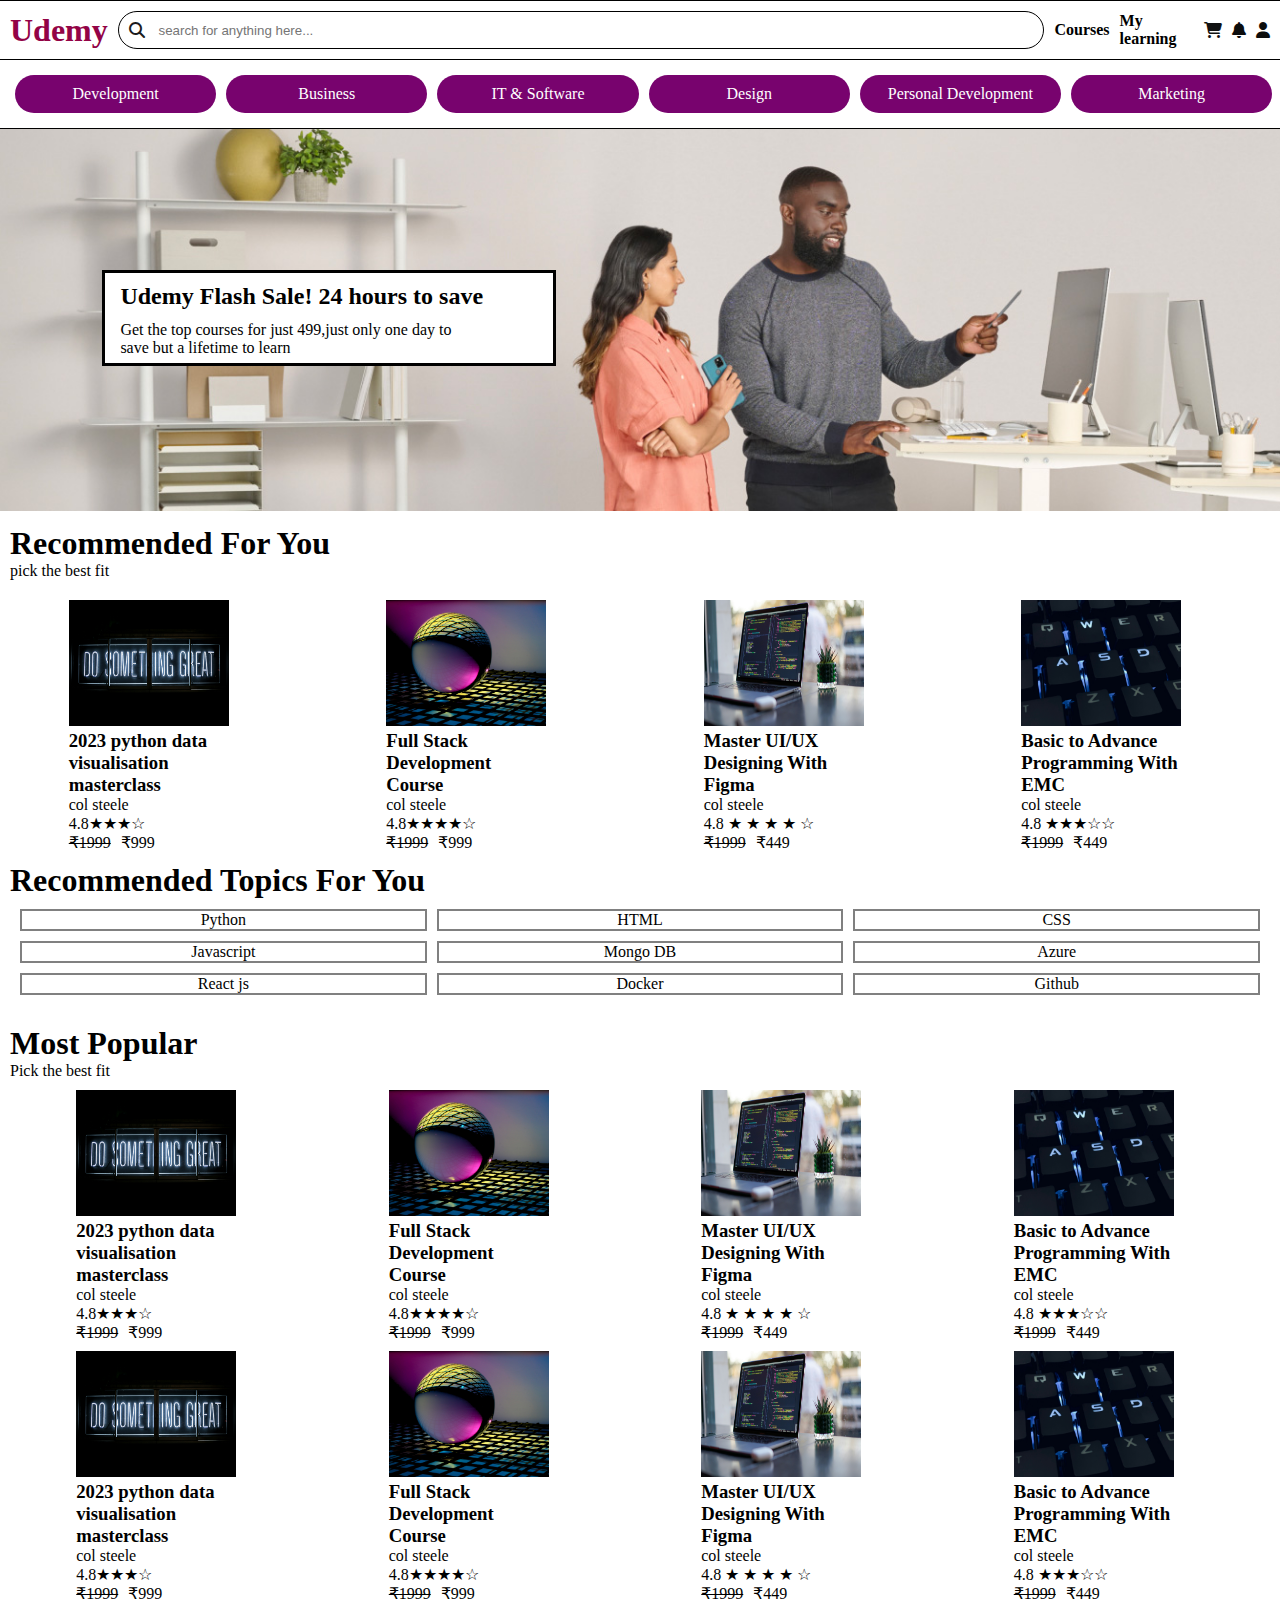
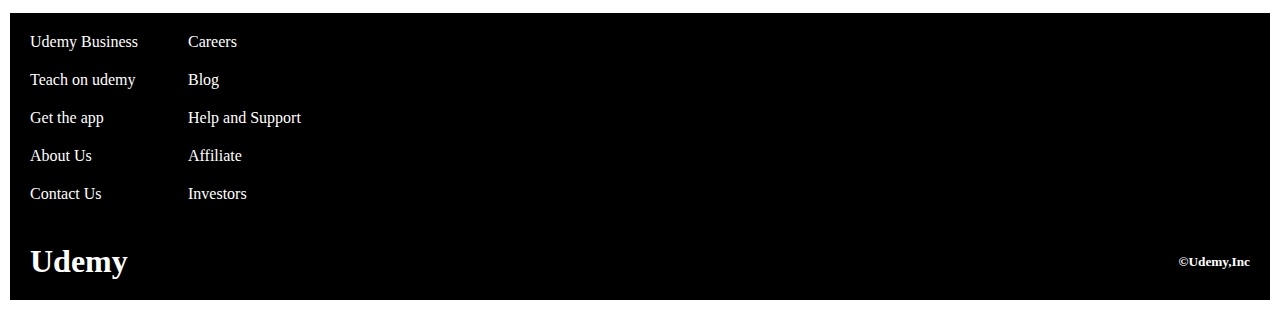
<file: index.html>
<!DOCTYPE html>
<html lang="en">

<head>
    <meta charset="UTF-8">
    <meta name="viewport" content="width=device-width, initial-scale=1.0">
    <title>Document</title>
    <link rel="stylesheet" href="style.css">
    <link rel="stylesheet" href="https://cdnjs.cloudflare.com/ajax/libs/font-awesome/6.7.2/css/all.min.css"
        integrity="sha512-Evv84Mr4kqVGRNSgIGL/F/aIDqQb7xQ2vcrdIwxfjThSH8CSR7PBEakCr51Ck+w+/U6swU2Im1vVX0SVk9ABhg=="
        crossorigin="anonymous" referrerpolicy="no-referrer" />
</head>

<body>
    <div class="navbar">
        <div class="s1">
            <h1 class="s1__title">Udemy</h1>
        </div>
        <div class="s2">
            <i class="fa-solid fa-magnifying-glass" style="color: #1b1b1d;"></i>
            <input type="text" class="s2__input" placeholder=" search for anything here...">
        </div>
        <div class="s3">
            <b> Courses</b>
            <div class="learning1">
            <b> My learning </b>
            <div class="mylearning__1">
                You did not purchase anything yet
            </div>
            </div>
            <i class="fa-solid fa-cart-shopping" style="color: #111212;"></i>
            <i class="fa-solid fa-bell" style="color: #0c0d0d;"></i>
            <i class="fa-solid fa-user" style="color: #0c0d0d;"></i>
        </div>
    </div>
    <div class="categories">

        <p>Development</p>
        <p>Business</p>
        <p>IT & Software</p>
        <p>Design</p>
        <p>Personal Development</p>
        <p>Marketing</p>


    </div>
    <div class="sale__image">
        <img src="./images/sales.jpg" alt="sale img">
        <div class="sale__box">
            <h2 class="pp1 " style="padding: 10px; padding-left: 15px; ">Udemy Flash Sale! 24 hours to save</h2>
            <p class="p2" style="padding: 10px; padding-left: 15px; padding-top: 1px;">Get the top courses for just 499,just only one day to save but a lifetime to learn</p>
        </div>
    </div>
    <div class="recomend">
        <h1>Recommended For You</h1>
        <p>pick the best fit</p>
    </div>
    <div class="total_course">
        <div class="course_card">
            <img src="./images/p1.jpg">
            <h3>2023 python data visualisation masterclass</h3>
            <p>col steele</p>
            <p>4.8★★★☆</p>
            <p><del>₹1999</del>₹999</p>
        </div>
        <div class="course_card">
            <img src="./images/p2.jpg">
            <h3>Full Stack Development Course</h3>
            <p>col steele</p>
            <p>4.8★★★★☆</p>
            <p><del>₹1999</del>₹999</p>
        </div>
        <div class="course_card">
            <img src="./images/p3.jpg">
            <h3>Master UI/UX Designing With Figma</h3>
            <p>col steele</p>
            <p>4.8 ★ ★ ★ ★ ☆</p>
            <p><del>₹1999</del>₹449</p>
        </div>
        <div class="course_card">
            <img src="./images/p4.jpg">
            <h3>Basic to Advance Programming With EMC</h3>
            <p>col steele</p>
            <p>4.8 ★★★☆☆</p>
            <p><del>₹1999</del>₹449</p>
        </div>
    </div>
    <div class="topics">
        <h1 class="topics__t1">Recommended Topics For You</h1>
        <div class="topics__container">
            <p>Python</p>
            <p>HTML</p>
            <p>CSS</p>
            <p>Javascript</p>
            <p>Mongo DB</p>
            <p>Azure</p>
            <p>React js</p>
            <p>Docker</p>
            <p>Github</p>
        </div>
    </div>
    <div class="popular">
        <h1>Most Popular</h1>
        <p>Pick the best fit</p>
        <div class="total_course">
            <div class="course_card">
                <img src="./images/p1.jpg">
                <h3>2023 python data visualisation masterclass</h3>
                <p>col steele</p>
                <p>4.8★★★☆</p>
                <p><del>₹1999</del>₹999</p>
            </div>
            <div class="course_card">
                <img src="./images/p2.jpg">
                <h3>Full Stack Development Course</h3>
                <p>col steele</p>
                <p>4.8★★★★☆</p>
                <p><del>₹1999</del>₹999</p>
            </div>
            <div class="course_card">
                <img src="./images/p3.jpg">
                <h3>Master UI/UX Designing With Figma</h3>
                <p>col steele</p>
                <p>4.8 ★ ★ ★ ★ ☆</p>
                <p><del>₹1999</del>₹449</p>
            </div>
            <div class="course_card">
                <img src="./images/p4.jpg">
                <h3>Basic to Advance Programming With EMC</h3>
                <p>col steele</p>
                <p>4.8 ★★★☆☆</p>
                <p><del>₹1999</del>₹449</p>
            </div>
        </div>
        <div class="total_course">
            <div class="course_card">
                <img src="./images/p1.jpg">
                <h3>2023 python data visualisation masterclass</h3>
                <p>col steele</p>
                <p>4.8★★★☆</p>
                <p><del>₹1999</del>₹999</p>
            </div>
            <div class="course_card">
                <img src="./images/p2.jpg">
                <h3>Full Stack Development Course</h3>
                <p>col steele</p>
                <p>4.8★★★★☆</p>
                <p><del>₹1999</del>₹999</p>
            </div>
            <div class="course_card">
                <img src="./images/p3.jpg">
                <h3>Master UI/UX Designing With Figma</h3>
                <p>col steele</p>
                <p>4.8 ★ ★ ★ ★ ☆</p>
                <p><del>₹1999</del>₹449</p>
            </div>
            <div class="course_card">
                <img src="./images/p4.jpg">
                <h3>Basic to Advance Programming With EMC</h3>
                <p>col steele</p>
                <p>4.8 ★★★☆☆</p>
                <p><del>₹1999</del>₹449</p>
            </div>
         </div>
         <div class="footer">
            <div class="footer__one">
                <div class="footer__one__s1">
                    <p>Udemy Business</p>
                    <p>Teach on udemy </p>
                    <p>Get the app</p>
                    <p>About Us</p>
                    <p>Contact Us</p>
                </div>
                <div class="footer__one__s2">
                    <p>Careers</p>
                    <p>Blog</p>
                    <p>Help and Support</p>
                    <p>Affiliate</p>
                    <p>Investors</p>
                </div>
            </div>
            <div class="footer__two">
                <h1>Udemy</h1>
                <h5>&copy;Udemy,Inc</h5>
            </div>
        </div>
            
           



</body>

</html>
</file>
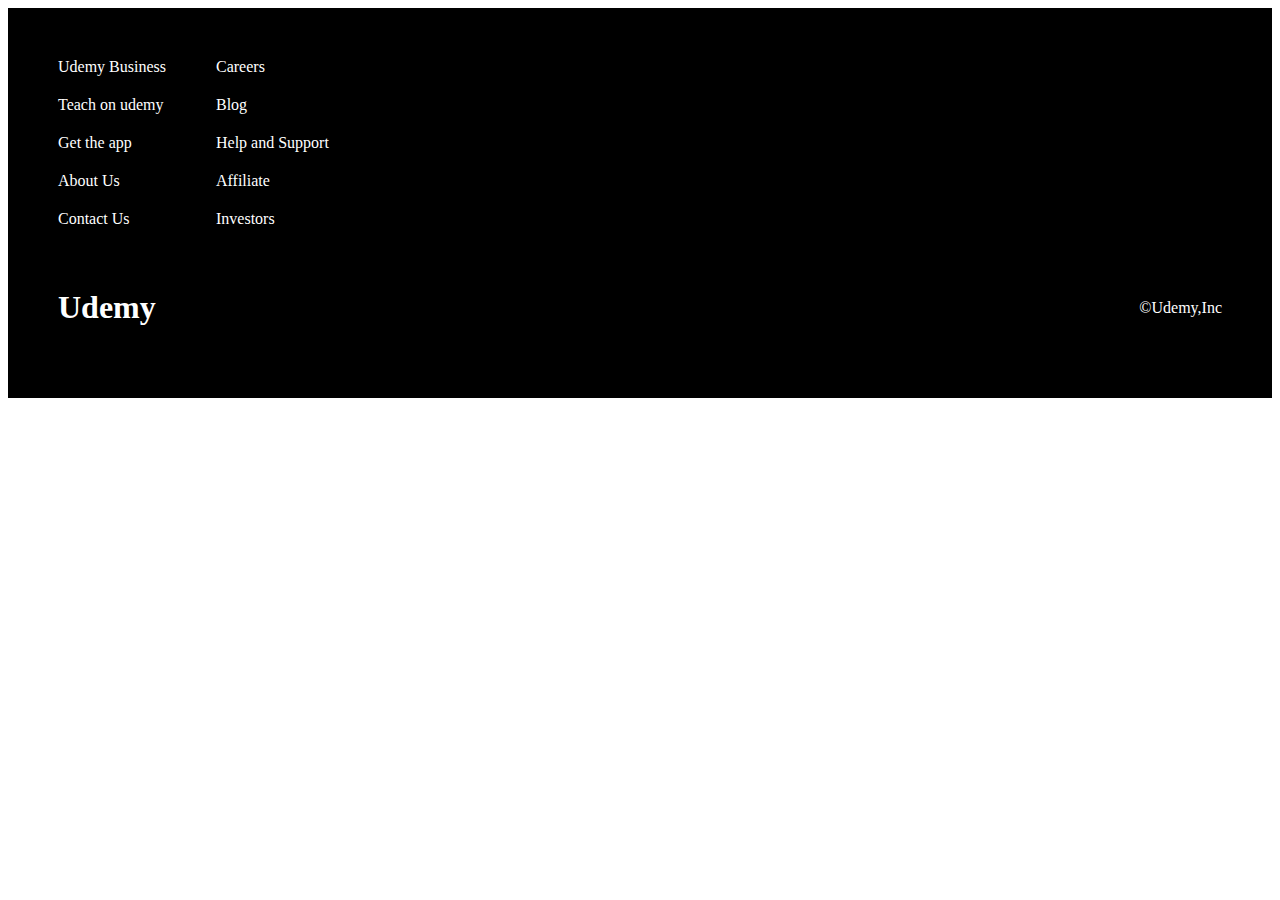
<file: footer.html>
<!DOCTYPE html>
<html lang="en">

<head>
    <meta charset="UTF-8">
    <meta name="viewport" content="width=device-width, initial-scale=1.0">
    <title>Document</title>
    <style>
        .footer{
            padding: 30px;
            background-color: black;
            color: white;

        }
.footer__one{
    display: flex;
    gap: 10px;
}
.footer__one p{
    margin: 20px;
}
.footer__two{
    display: flex;
justify-content: space-between;
margin: 20px;
align-items: center;}


    </style>
</head>

<body>
    <div class="footer">
        <div class="footer__one">
            <div class="footer__one__s1">
                <p>Udemy Business</p>
                <p>Teach on udemy </p>
                <p>Get the app</p>
                <p>About Us</p>
                <p>Contact Us</p>
            </div>
            <div class="footer__one__s2">
                <p>Careers</p>
                <p>Blog</p>
                <p>Help and Support</p>
                <p>Affiliate</p>
                <p>Investors</p>
            </div>
        </div>
        <div class="footer__two">
            <h1>Udemy</h1>
            <p>&copy;Udemy,Inc</p>
        </div>
    </div>
    
</body>

</html>
</file>
<file: style.css>
*{
    padding: 0;
    margin: 0;
}
.navbar{
    display: flex;
    flex-direction: row;
    justify-content: space-between;
    border-bottom:solid 1px;
    border-top: solid 1px;
    padding: 10px;
    gap: 10px;
    align-items: center;
    padding: 10px;
    
}
.s1__title{
    color: rgb(147, 3, 70);
    align-items: center;
}
.s2{
    border:  solid black 1px;
    display: flex;
    padding: 10px;
    width: 75%;
    border-radius: 40px;
    gap: 10px;
    align-items: center;
}
.s2__input:focus{
    outline: none;
    width: 100%;
}
.s2__input{
    border: none;
}
.s3{
    display: flex;
    flex-direction: row;
    justify-content: space-around;
    gap: 10px;
    align-items: center;
    margin:0;
    padding:0;
}
.categories{
    padding: 10px;
    display: flex;
    flex-direction: row;
    justify-content: space-between;
    border-bottom: solid black 1px;
    width:99%;

    

}
.categories p{
    background-color: rgb(120, 3, 110);
    color: white;
    padding: 10px;
    border-radius: 30px;
    margin: 5px;
    text-align: center; 

}
.sale__box{
    width: 35%;
    height: 10%;
    background-color: white;
    position: absolute;
    left: 8%;
    top: 30%;
    border: 3px solid black;
    animation-name: zoom;
    animation-duration: 2s;
    
}
@keyframes zoom {

    0%{
        transform: scale(0);
        opacity: 0;
    }
    100%{
        transform:scale(1);
        opacity: 1;
    }
    
}
.sale__image img{
width: 100%;
}
.recomend{
    padding: 10px;
    
}
.course_card{
    width: 200px;
    flex-wrap: wrap;

}
.course_card img{
    width:80%;
    height: 50%;
}
.total_course{
    padding-left: 10px;
    padding-top: 10px;
    display: flex;
    flex-direction: row;
    justify-content: space-around;
    flex-wrap: wrap;


}
.course_card del{
    padding-right: 10px;
}
.course_card h3,p{
    width: 80%;
}
.topics{
    padding: 10px;

}
.topics__container{
    display: flex;
    flex-direction: row;
    gap: 10px;
    margin: 10px;
    flex-wrap: wrap;


}
.topics__container p{
    border: solid grey 2px;
 flex-grow: 1;
 flex-basis: 25%;
 text-align: center;

}
.popular{
    padding: 10px;

}
.footer{
    margin-top: 10px;
    background-color: black;
    color: white;
    width:100%;

}
.footer__one{
display: flex;
gap: 10px;
}
.footer__one p{
margin: 20px;
}
.footer__two{
display: flex;
padding:10px;
margin:10px;
justify-content: space-between;
align-items: center;
padding-bottom:20px;}
/* my learning section */
.learning1{
    position: relative;
    cursor: pointer;
   }
   .mylearning__1{
    position: absolute;
    height: 60px;
    width: 100px;
    background-color:white;
    color: black;
    padding: 5px;
    border: solid 1px black;
    top: 150%;
    right: 0;
    display: none;
   }
   .learning1:hover .mylearning__1{
    display: block;
   }
   /* media screen */
   @media screen and (max-width:600px) {
    
    body{
        font-size: 10px;
    }
    .sale__image{
        position: relative;
        
    }
  .sale__box{
    width:50%;
    height: 10%;
    position: absolute;
    top: 10%;
    padding: 5px;
   
   }
  
  

  
}
</file>
